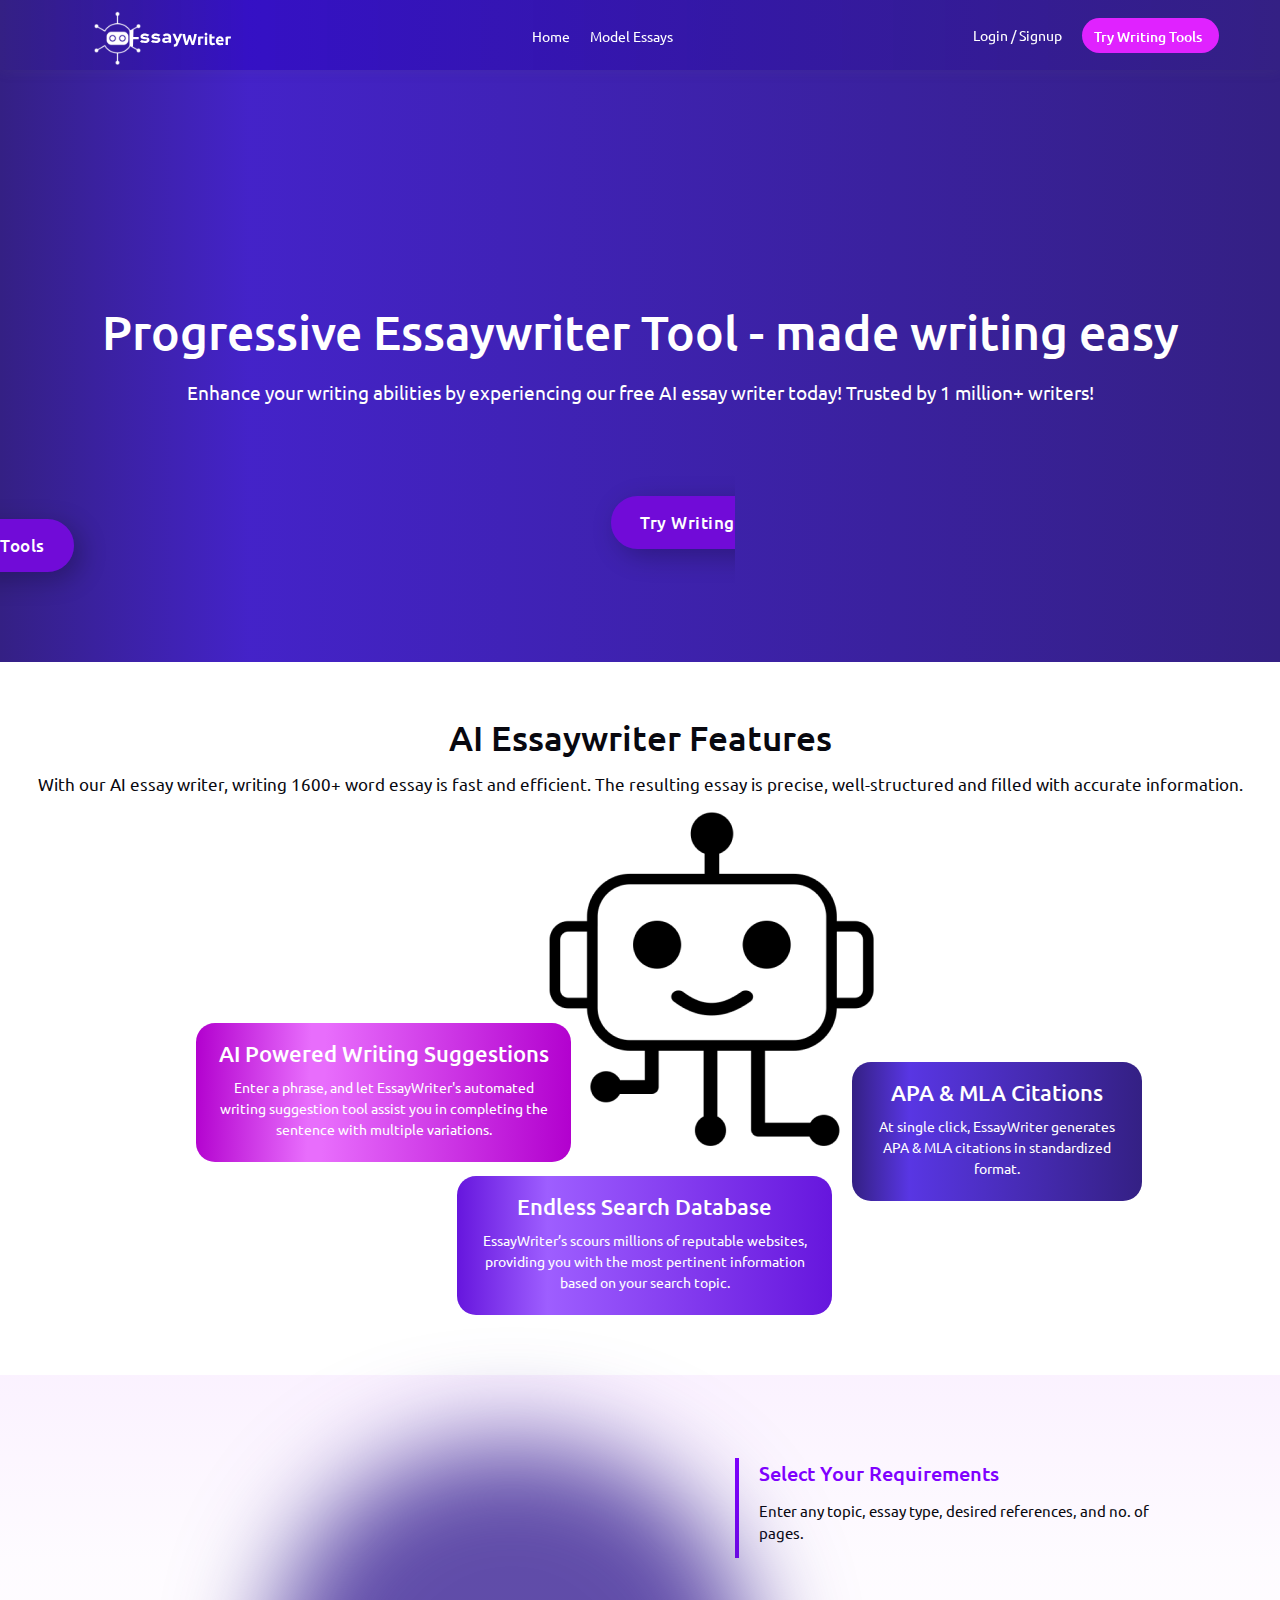
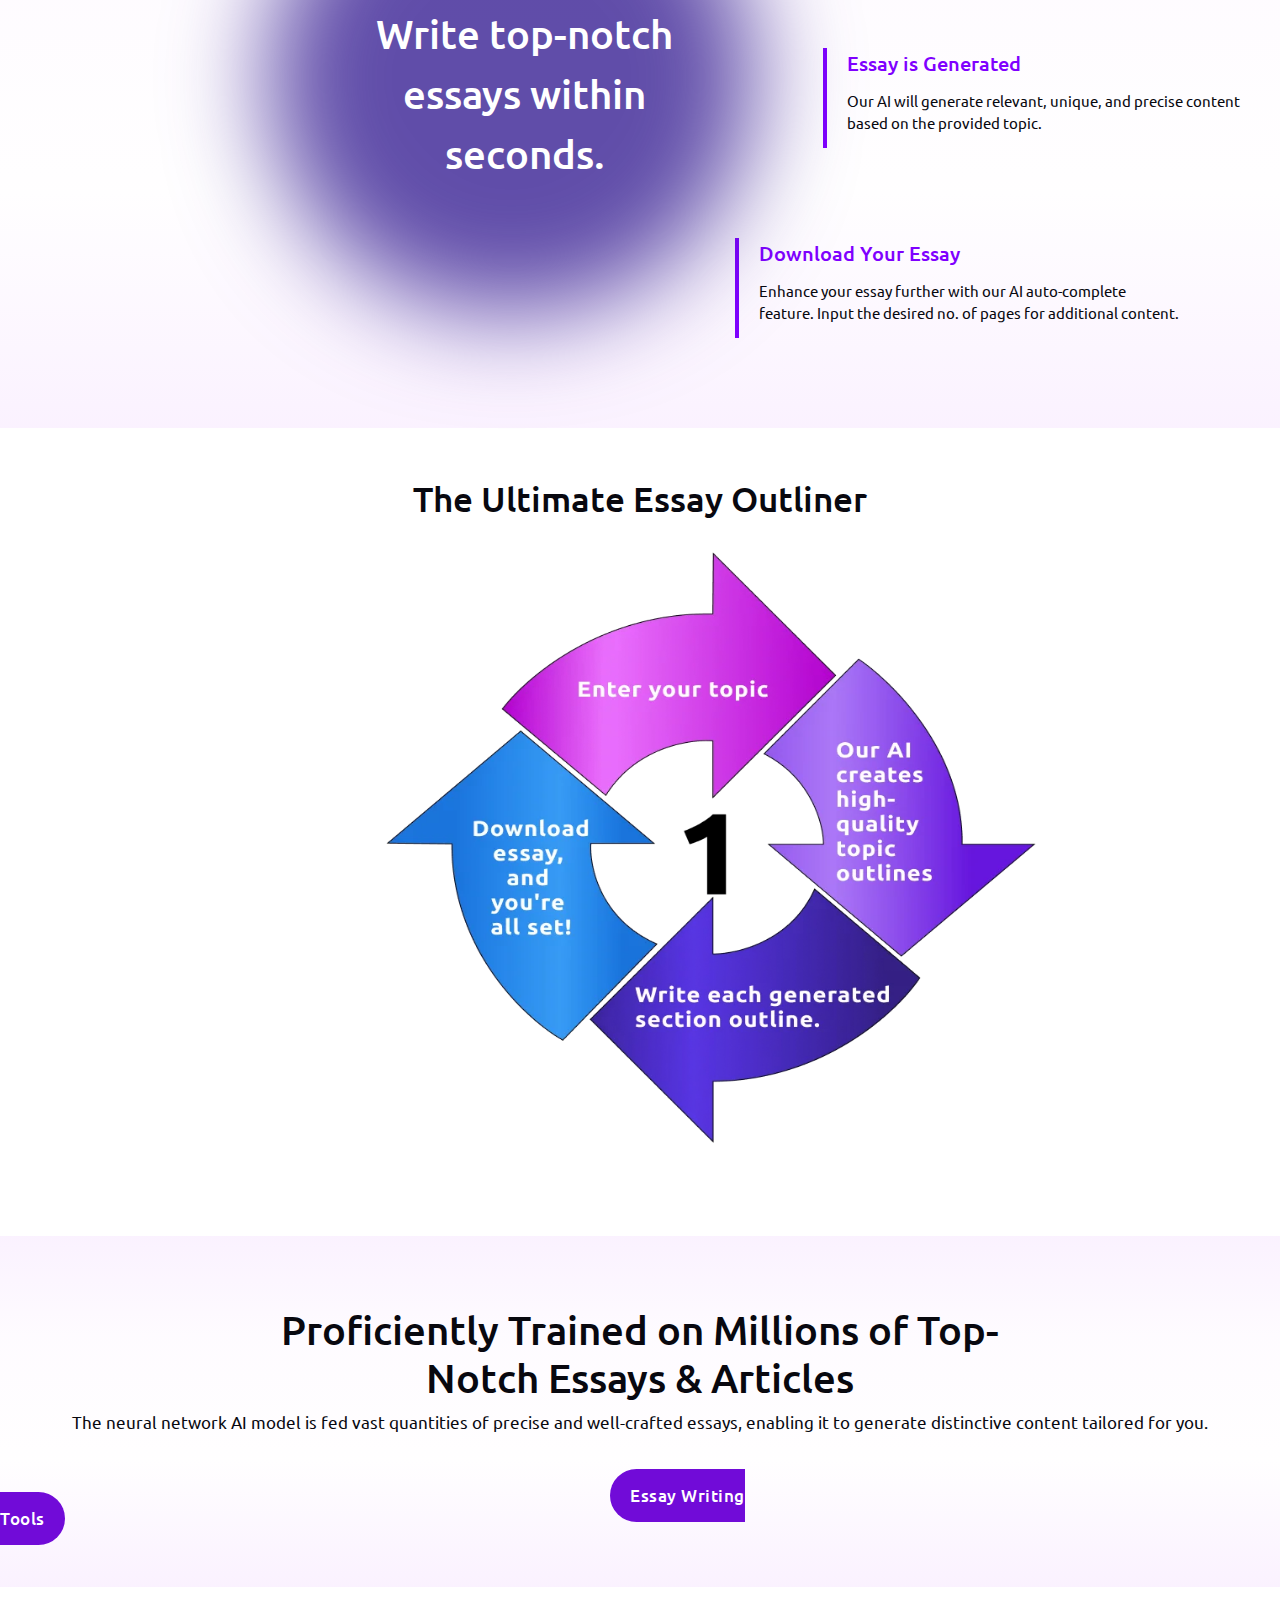
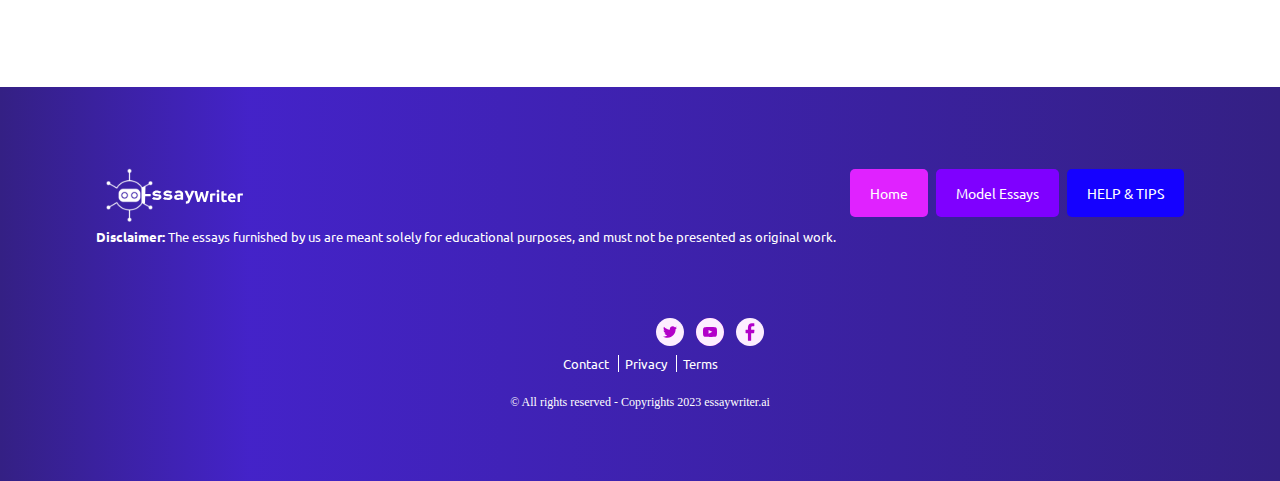
<file: index.html>
<!DOCTYPE html>
<html lang="en">
<head>
    <meta charset="UTF-8">
    <meta name="viewport" content="width=device-width, initial-scale=1.0">
    <meta name="description" content="Expert Essay Writer Service for Quality Writing - Elevate Your Essay Writing Prowess Using our Complimentary AI Essay Writer.">

    <link rel="stylesheet" href="css/index.css">
    <script src="js/login.js"></script>

    <title>AI Essay Writer | Free Essay Writing Tool | Essay Service</title>
</head>
<body>
    
    <nav class="fixed-navbar">
        <div class="logo">
                <a class="defaultLogo" href="">
                    <img src="images/logo.svg" class="logo-img default-logo" alt="EssayWriter Logo">
                </a>
            </div>

        <ul>
            <li><a href="#">Home</a></li>
            <li><a href="#">Model Essays</a></li>
        </ul>
        <div class="nav-item">
                <a href="#" class="nav-item mob-hide" id="loginLink">Login / Signup</a> 

                <!-- Login Form -->                
                 <div class="overlay" id="loginOverlay">
                    <div class="popup" id="loginPopup">
                        <h2>LOGIN</h2>
                        <hr>
                        <form action="login_process.php" method="post">
                             <div class="icon-input-email">
                            <input type="text" id="username" name="username" placeholder="Enter Email. . ." required>
                            </div>
                            <br><br>
                            <div class="icon-input-pass">
                            <input type="password" id="password" name="password" placeholder="Enter Password. . ." required></div>
                            <br><br>
                            
                            <input type="submit" value="Login" class="input-button">

                            <p class="login-p">Don’t have an account? <a href="#" id="signupLinkInLogin">Sign Up</a></p>
                        </form>
                    </div>
                </div>

                <!-- Signup Form -->
                <div class="overlay" id="signupOverlay">
                    <div class="popup" id="signupPopup">
                        <h2>SIGNUP</h2>
                        <hr>
                        <form action="signup_process.php" method="post">
                            <div class="icon-input-email input-field">
                            <input type="text" id="name" name="name" placeholder="Enter Name. . ." required>
                            </div>
                            <br><br>

                             <div class="icon-input-pass input-field">
                            <input type="text" id="username" name="username" placeholder="Enter Email. . ." required>
                            </div>
                            <br><br>

                            <div class="icon-input-email input-field">
                            <input type="text" id="username" name="username" placeholder="Enter Phone No. . ." required>
                            </div>
                            <br><br>

                            <div class="icon-input-pass input-field">
                            <input type="password" id="password" name="password" placeholder="Enter Password. . ." required></div>
                            <br><br>

                            <div class="icon-input-pass input-field">
                            <input type="password" id="password" name="password" placeholder="Confirm Password. . ." required></div>
                            <br><br>

                            <input type="radio" id="male" name="gender" value="male">
                            <label for="male">Male</label><br>
                            
                            <input type="radio" id="female" name="gender" value="female">
                            <label for="female">Female</label><br>
                            
                            <input type="submit" value="Signup" class="input-button">

                            <a href="#" class="login-p" id="loginLinkInSignup">Already have account? <span>Login</span></a>
                        </form>
                    </div>
                </div>

                
                <span class="tryWriting"> 
                    <a href="tools.html" class="button button-nav">Try Writing Tools</a>
                </span>
            </div>
    </nav>
    
    <main>
        <section class = "banner_section banner-gradient">
            <h1>Progressive Essaywriter Tool - made writing easy</h1>
            <p>Enhance your writing abilities by experiencing our free AI essay writer today! Trusted by 1 million+ writers!</p>
            <a href="tools.html" class="essay-writer-tool-btn">Try Writing Tools</a>
        </section>
    </main>

     <section class = "feature_section">
            <h2>AI Essaywriter Features</h2>
            <p>With our AI essay writer, writing 1600+ word essay is fast and efficient. The resulting essay is precise, well-structured and filled with accurate information.</p>
            <img src="images/robot.webp" class="logo-img default-logo" alt="EssayWriter Robot">
            <div>
                <ul>
                    <li class="li-1">
                        <h3>AI Powered Writing Suggestions</h3>
                        <p>Enter a phrase, and let EssayWriter's automated writing suggestion tool assist you in completing the sentence with multiple variations.</p>
                    </li>
                    
                    <li class="li-2">
                        <h3>Endless Search Database</h3>
                        <p>EssayWriter’s scours millions of reputable websites, providing you with the most pertinent information based on your search topic.</p>
                    </li>
                
                    <li class="li-3">
                        <h3>APA & MLA Citations</h3>
                        <p>At single click, EssayWriter generates APA & MLA citations in standardized format.</p>
                    </li>
                </ul>
            </div>
        </section>

        <section class="essay_section">
            <div class="how-essay-works">
                <h2>Write top-notch essays within seconds.</h2>
            <div class="essay-parts">

                <div class="line line1">
                    <h3>Select Your Requirements</h3>
                    <p class="tab-p">Enter any topic, essay type, desired references, and no. of pages.</p>
                </div>

                <div class="line line2">
                    <h3>Essay is Generated</h3>
                    <p class="tab-p">Our AI will generate relevant, unique, and precise content based on the provided topic.</p>
                </div>

                <div class="line line3">
                    <h3>Download Your Essay</h3>
                    <p class="tab-p">Enhance your essay further with our AI auto-complete feature. Input the desired no. of pages for additional content.</p>
                </div>
            </div>
            </div>
            
        </section>

        <section class = "outliner_section">
            <h2>The Ultimate Essay Outliner</h2>
             <img src="images/essay-outliner.webp" class="logo-img default-logo" alt="EssayOutliner">
        </section>


        <section class = "last_section">
            <h2>Proficiently Trained on Millions of Top-Notch Essays & Articles</h2>
            <p>The neural network AI model is fed vast quantities of precise and well-crafted essays, enabling it to generate distinctive content tailored for you.</p>
            <a href="" class="essay-writer-tool-btn">Essay Writing Tools</a>
        </section>
    
     <footer>
        <div class="logo-and-pages">
            <div><img src="images/logo.svg" class="logo-img default-logo" alt="EssayWriter Logo"></div>
            <div class="ft-pages">
                <ul>
                    <li><a href="#" class="ft-home">Home</a></li>
                    <li><a href="#" class="ft-model-essay">Model Essays</a></li>
                    <li><a href="#" class="ft-help">HELP & TIPS</a></li>
                </ul>
            </div>
         </div>
            
            
        
        <div class="disclaimer"><span>Disclaimer:</span> The essays furnished by us are meant solely for educational purposes, and must not be presented as original work.</div>


        <div class="social-icons">
                <ul>
                    <li>
                        <svg xmlns="http://www.w3.org/2000/svg" width="28" height="28" viewBox="0 0 28 28" fill="none">
                            <g clip-path="url(#clip0_1_320)">
                                <path d="M14 27.9998C21.732 27.9998 28 21.7317 28 13.9998C28 6.26777 21.732 -0.000244141 14 -0.000244141C6.26801 -0.000244141 0 6.26777 0 13.9998C0 21.7317 6.26801 27.9998 14 27.9998Z" fill="#FDEEFF"/>
                                <path fill-rule="evenodd" clip-rule="evenodd" d="M19.5667 11.1446C19.572 11.268 19.5755 11.3914 19.5755 11.5165C19.5755 15.3114 16.6862 19.6881 11.403 19.6881C9.78075 19.6881 8.27137 19.213 7 18.3984C7.22487 18.4246 7.45325 18.4378 7.68512 18.4378C9.03088 18.4378 10.269 17.9793 11.2525 17.2084C9.99512 17.1856 8.93463 16.3553 8.56888 15.2143C8.74475 15.2475 8.92412 15.265 9.10962 15.265C9.37125 15.265 9.625 15.23 9.8665 15.1644C8.55225 14.901 7.56262 13.7399 7.56262 12.3486V12.3119C7.94938 12.5271 8.393 12.6566 8.86375 12.6715C8.09288 12.1561 7.58537 11.2768 7.58537 10.281C7.58537 9.75426 7.72713 9.26076 7.97475 8.83638C9.39138 10.5741 11.508 11.7178 13.895 11.8376C13.846 11.6276 13.8206 11.408 13.8206 11.1831C13.8206 9.59676 15.1069 8.31051 16.6924 8.31051C17.5193 8.31051 18.2656 8.65963 18.7889 9.21788C19.4434 9.08926 20.0585 8.85038 20.6133 8.52138C20.3989 9.19163 19.943 9.75426 19.3506 10.1104C19.9316 10.0404 20.4846 9.88638 21 9.65801C20.615 10.2338 20.1276 10.7395 19.5667 11.1446Z" fill="#B200C9"/>
                            </g>
                                <defs>
                                    <clipPath id="clip0_1_320">
                                    <rect width="28" height="28" fill="white" transform="translate(0 -0.000244141)"/>
                                    </clipPath>
                            </defs>
                        </svg>
                    </li>


                    

                    <li>
                        <svg xmlns="http://www.w3.org/2000/svg" width="28" height="28" viewBox="0 0 28 28" fill="none">
                            <g clip-path="url(#clip0_1_344)">
                                <path d="M14 27.9998C21.732 27.9998 28 21.7317 28 13.9998C28 6.26777 21.732 -0.000244141 14 -0.000244141C6.26801 -0.000244141 0 6.26777 0 13.9998C0 21.7317 6.26801 27.9998 14 27.9998Z" fill="#B200C9"/>
                                <path fill-rule="evenodd" clip-rule="evenodd" d="M21 14.5283C21 15.6614 20.86 16.7945 20.86 16.7945C20.86 16.7945 20.7235 17.7588 20.3035 18.184C19.7715 18.7414 19.1747 18.744 18.9009 18.7764C16.9417 18.9181 14 18.9225 14 18.9225C14 18.9225 10.36 18.8893 9.24 18.7825C8.9285 18.7239 8.2285 18.7414 7.6965 18.184C7.2765 17.7588 7.14 16.7945 7.14 16.7945C7.14 16.7945 7 15.6614 7 14.5283V13.466C7 12.3329 7.14 11.2006 7.14 11.2006C7.14 11.2006 7.2765 10.2355 7.6965 9.81026C8.2285 9.25288 8.82525 9.25026 9.09912 9.21788C11.0583 9.07613 13.9974 9.07613 13.9974 9.07613H14.0026C14.0026 9.07613 16.9417 9.07613 18.9009 9.21788C19.1747 9.25026 19.7715 9.25288 20.3035 9.81026C20.7235 10.2355 20.86 11.2006 20.86 11.2006C20.86 11.2006 21 12.3329 21 13.466V14.5283ZM14 -0.000244141C6.26762 -0.000244141 0 6.26738 0 13.9998C0 21.7313 6.26762 27.9998 14 27.9998C21.7324 27.9998 28 21.7313 28 13.9998C28 6.26738 21.7324 -0.000244141 14 -0.000244141Z" fill="#FDEEFF"/>
                                <path fill-rule="evenodd" clip-rule="evenodd" d="M12.5556 15.8166L16.3382 13.8566L12.5547 11.8826L12.5556 15.8166Z" fill="#FDEEFF"/>
                            </g>
                                <defs>
                                    <clipPath id="clip0_1_344">
                                        <rect width="28" height="28" fill="white" transform="translate(0 -0.000244141)"/>
                                    </clipPath>
                                </defs>
                        </svg>
                    </li>
                    <li>
                        <svg xmlns="http://www.w3.org/2000/svg" width="28" height="28" viewBox="0 0 28 28" fill="none">
                            <g clip-path="url(#clip0_1_352)">
                                <path d="M14 27.9998C21.732 27.9998 28 21.7317 28 13.9998C28 6.26777 21.732 -0.000244141 14 -0.000244141C6.26801 -0.000244141 0 6.26777 0 13.9998C0 21.7317 6.26801 27.9998 14 27.9998Z" fill="#FDEEFF"/>
                                <path d="M18.4366 12.342L18.155 14.7809C18.1433 14.8922 18.0912 14.9953 18.0085 15.0707C17.9258 15.146 17.8183 15.1884 17.7064 15.1898H15.1609L15.1482 22.4204C15.1491 22.5061 15.1162 22.5887 15.0566 22.6503C14.9971 22.7119 14.9157 22.7477 14.83 22.7497H12.2512C12.2083 22.7498 12.1659 22.7411 12.1264 22.7244C12.0869 22.7076 12.0513 22.683 12.0216 22.6521C11.9918 22.6212 11.9687 22.5846 11.9535 22.5445C11.9382 22.5044 11.9313 22.4617 11.933 22.4188V15.1898H10.0239C9.96395 15.1891 9.9047 15.1767 9.84954 15.1532C9.79438 15.1297 9.7444 15.0955 9.70244 15.0526C9.66048 15.0098 9.62738 14.9591 9.60501 14.9035C9.58265 14.8478 9.57146 14.7883 9.57209 14.7284L9.56254 12.2895C9.5617 12.2294 9.57272 12.1696 9.59497 12.1137C9.61723 12.0578 9.65027 12.0068 9.69223 11.9637C9.73419 11.9205 9.78423 11.8861 9.8395 11.8623C9.89477 11.8385 9.95419 11.8258 10.0144 11.825H11.933V9.47044C11.933 6.73725 13.5557 5.24976 15.9357 5.24976H17.8862C17.9465 5.25038 18.0061 5.2629 18.0615 5.2866C18.117 5.31031 18.1672 5.34472 18.2093 5.38788C18.2515 5.43104 18.2846 5.48209 18.307 5.53811C18.3294 5.59412 18.3404 5.654 18.3396 5.7143V7.76657C18.3404 7.82688 18.3294 7.88675 18.307 7.94277C18.2846 7.99878 18.2515 8.04983 18.2093 8.09299C18.1672 8.13615 18.117 8.17057 18.0615 8.19427C18.0061 8.21797 17.9465 8.2305 17.8862 8.23112H16.6898C15.3964 8.23112 15.145 8.86748 15.145 9.78703V11.825H17.988C18.0526 11.8258 18.1164 11.8403 18.1751 11.8675C18.2337 11.8947 18.2859 11.934 18.3283 11.9828C18.3707 12.0317 18.4022 12.0889 18.4209 12.1508C18.4396 12.2127 18.4449 12.2779 18.4366 12.342Z" fill="#B200C9"/>
                            </g>
                                <defs>
                                    <clipPath id="clip0_1_352">
                                      <rect width="28" height="28" fill="white" transform="translate(0 -0.000244141)"/>
                                    </clipPath>
                                </defs>
                        </svg>
                    </li>
                </ul>
          
        </div>
                    
                <div class="btm-right">
                        <p class="contact-privacy-terms">
                            <a href="#">Contact</a>
                            <a href="#">Privacy </a>
                            <a href="#">Terms</a>
                        </p>
                    </div>

                    <div class="footer-bottom">
                        <p class="copyright">© All rights reserved - Copyrights 2023 essaywriter.ai</p>
                    </div>
    </footer>


</body>
</html>
</file>
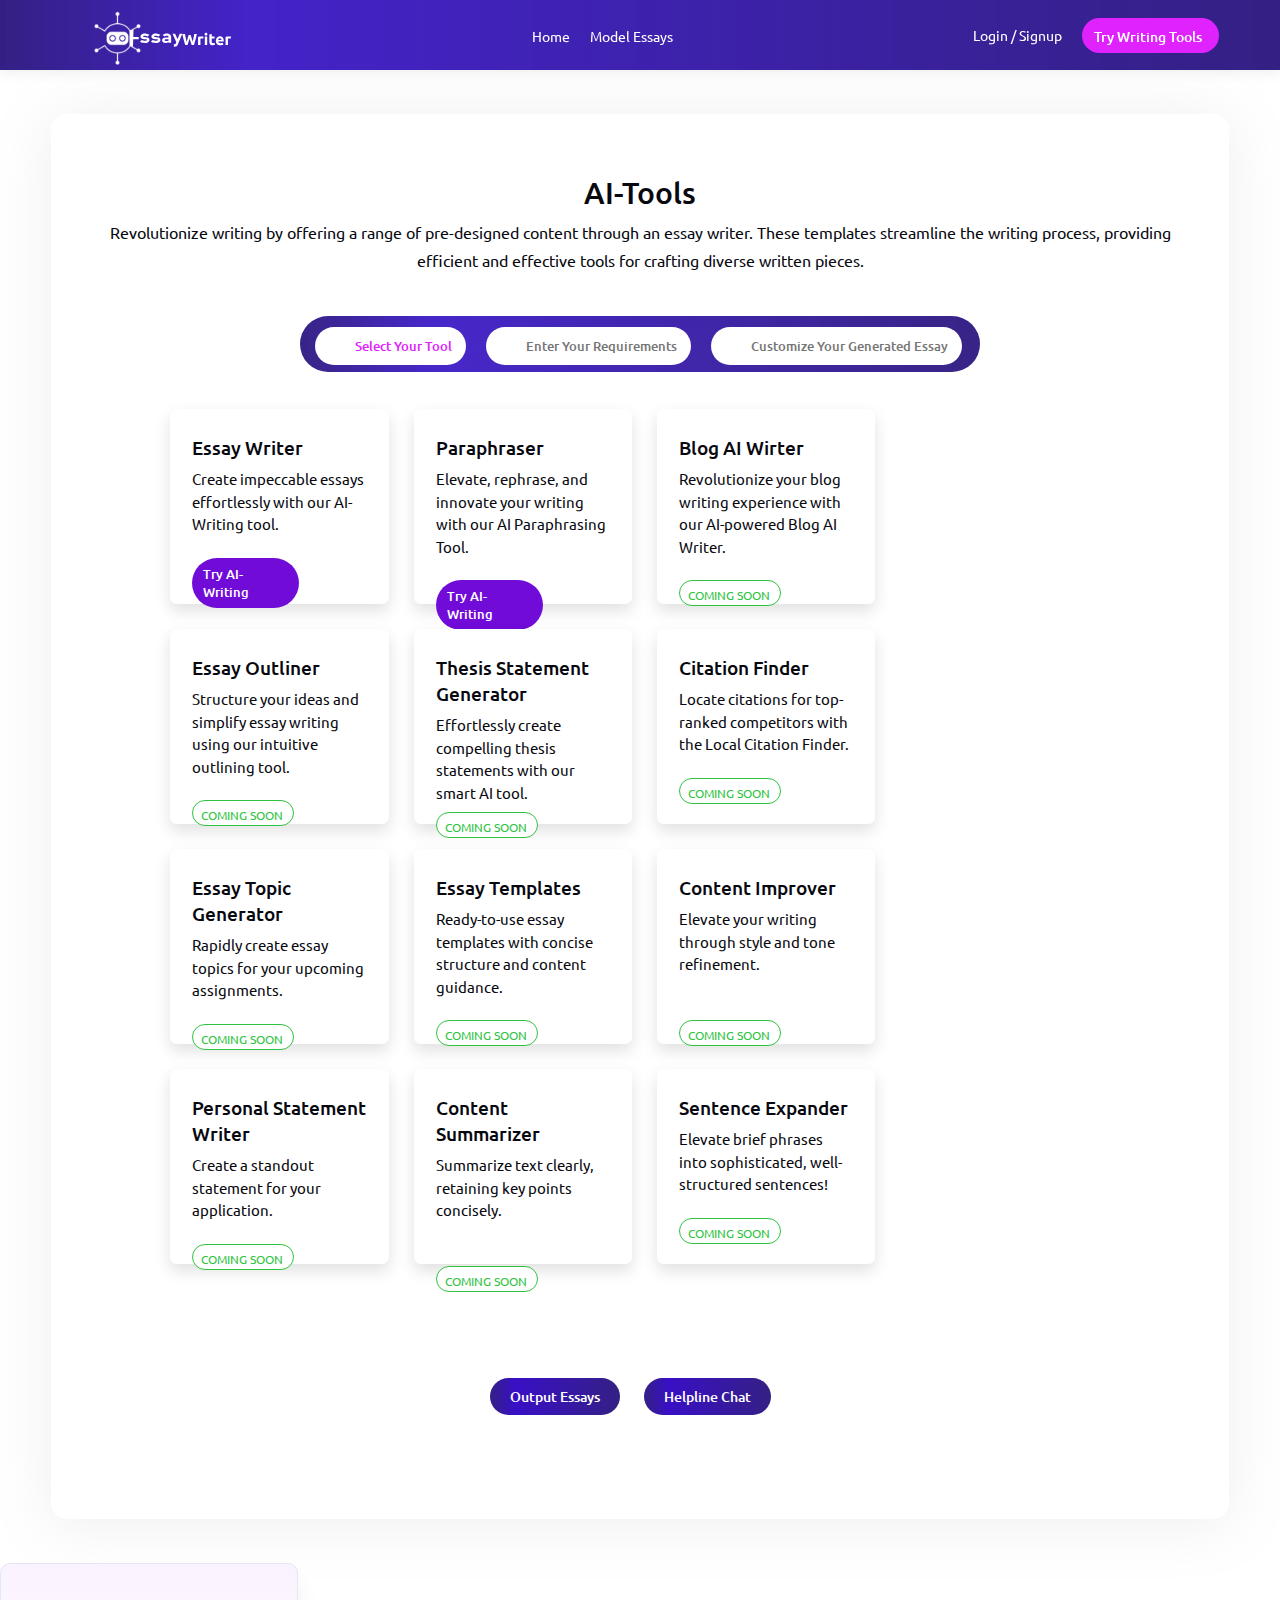
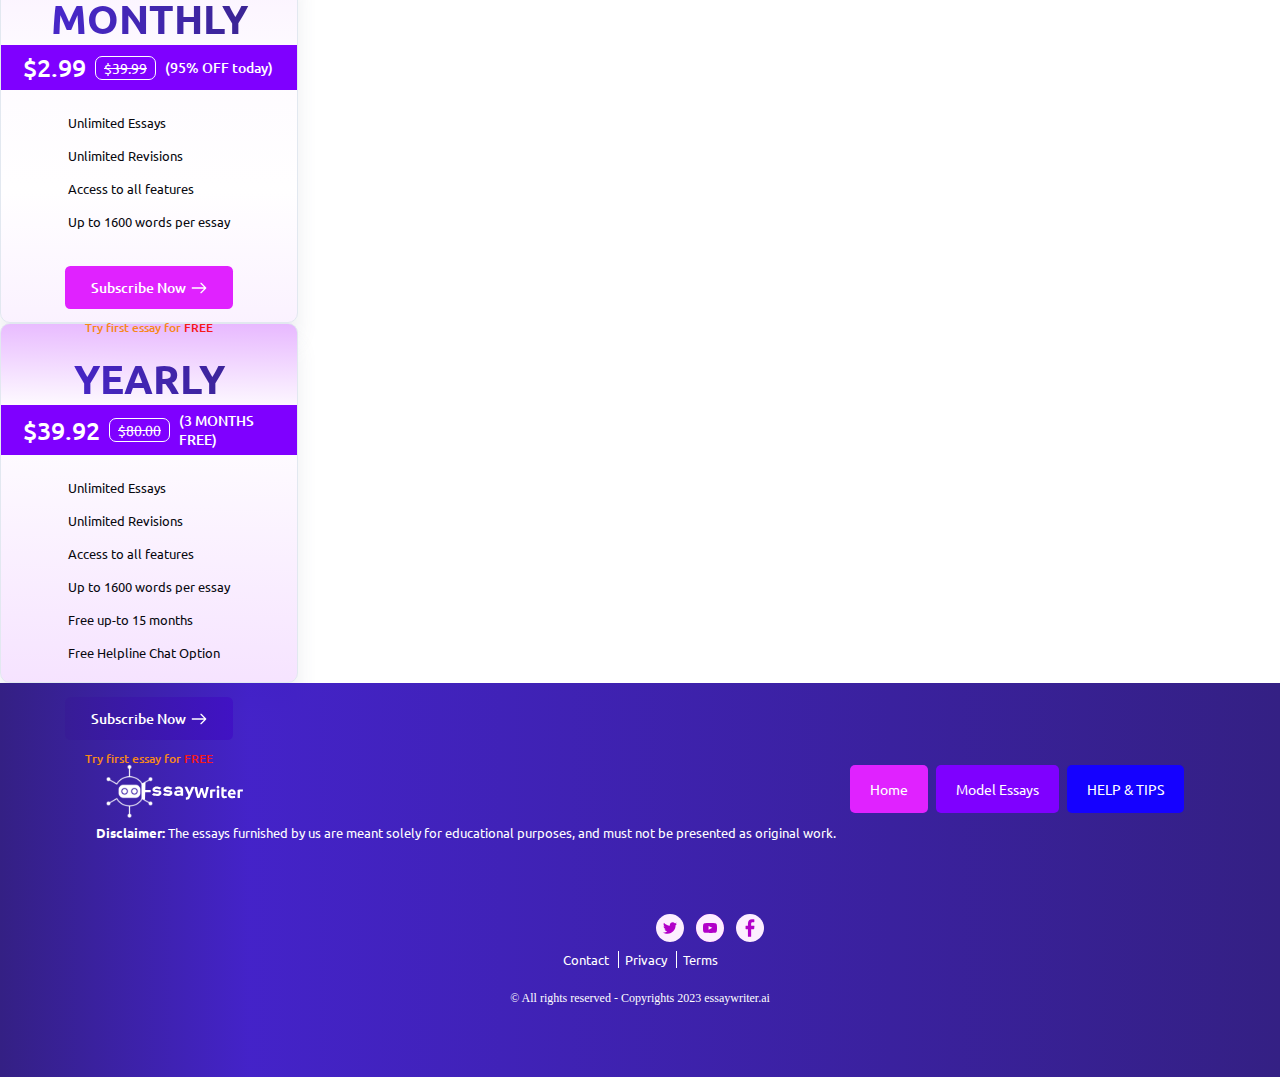
<file: tools.html>
<!DOCTYPE html>
<html lang="en">
<head>
    <meta charset="UTF-8">
    <meta name="viewport" content="width=device-width, initial-scale=1.0">
    <meta name="description" content="Expert Essay Writer Service for Quality Writing - Elevate Your Essay Writing Prowess Using our Complimentary AI Essay Writer.">

    <link rel="stylesheet" href="css/index.css">
    <link rel="stylesheet" href="css/tools.css">
    <script src="js/login.js"></script>
    <script src="js/tools.js"></script>

    <title>AI Essay Writer | Free Essay Writing Tool | Essay Service</title>
</head>
<body>
    
    <nav class="sticky-navbar">
        <div class="logo">
                <a class="defaultLogo" href="index.html">
                    <img src="images/logo.svg" class="logo-img default-logo" alt="EssayWriter Logo">
                </a>
            </div>

        <ul>
            <li><a href="index.html">Home</a></li>
            <li><a href="#">Model Essays</a></li>
        </ul>
        <div class="nav-item">
                <a href="#" class="nav-item mob-hide" id="loginLink">Login / Signup</a> 

                <!-- Login Form -->                
                 <div class="overlay" id="loginOverlay">
                    <div class="popup" id="loginPopup">
                        <h2>LOGIN</h2>
                        <hr>
                        <form action="login_process.php" method="post">
                             <div class="icon-input-email">
                            <input type="text" id="username" name="username" placeholder="Enter Email. . ." required>
                            </div>
                            <br><br>
                            <div class="icon-input-pass">
                            <input type="password" id="password" name="password" placeholder="Enter Password. . ." required></div>
                            <br><br>
                            
                            <input type="submit" value="Login" class="input-button">

                            <p class="login-p">Don’t have an account? <a href="#" id="signupLinkInLogin">Sign Up</a></p>
                        </form>
                    </div>
                </div>

                <!-- Signup Form -->
                <div class="overlay" id="signupOverlay">
                    <div class="popup" id="signupPopup">
                        <h2>SIGNUP</h2>
                        <hr>
                        <form action="signup_process.php" method="post">
                            <div class="icon-input-email input-field">
                            <input type="text" id="name" name="name" placeholder="Enter Name. . ." required>
                            </div>
                            <br><br>

                             <div class="icon-input-pass input-field">
                            <input type="text" id="username" name="username" placeholder="Enter Email. . ." required>
                            </div>
                            <br><br>

                            <div class="icon-input-email input-field">
                            <input type="text" id="username" name="username" placeholder="Enter Phone No. . ." required>
                            </div>
                            <br><br>

                            <div class="icon-input-pass input-field">
                            <input type="password" id="password" name="password" placeholder="Enter Password. . ." required></div>
                            <br><br>

                            <div class="icon-input-pass input-field">
                            <input type="password" id="password" name="password" placeholder="Confirm Password. . ." required></div>
                            <br><br>

                            <input type="radio" id="male" name="gender" value="male">
                            <label for="male">Male</label><br>
                            
                            <input type="radio" id="female" name="gender" value="female">
                            <label for="female">Female</label><br>
                            
                            <input type="submit" value="Signup" class="input-button">

                            <a href="#" class="login-p" id="loginLinkInSignup">Already have account? <span>Login</span></a>
                        </form>
                    </div>
                </div>

                
                <span class="tryWriting"> 
                    <a href="#" class="button button-nav">Try Writing Tools</a>
                </span>
            </div>
    </nav>
    
    <main class = "tools_section">
        <section>
            <h1>AI-Tools</h1>
            <p class="tool_section_p">
                Revolutionize writing by offering a range of pre-designed content through an essay writer. These templates streamline the writing process, providing efficient and effective tools for crafting diverse written pieces.
            </p>
            <div class="tools-steps">
                <ul class="tabs">
                    <li class="tab active sel" data-tab="tab1">Select Your Tool</li>
                    <li class="tab req" data-tab="tab2">Enter Your Requirements</li>
                    <li class="tab custom" data-tab="tab3">Customize Your Generated Essay</li>
                </ul>
            </div>
            <div class="container">
            <div class="tools-container tab-content active" id="tab1">
        <div class="essaywriter-tools">
             <div class="tool-item">
                  <h2 class="tool-heading">Essay Writer</h2>
                  <p class="tool-description">Create impeccable essays effortlessly with our AI-Writing tool.</p>
                  <a href="#" class="tool-btn">Try AI-Writing</a>  
             </div>
             
             <div class="tool-item">
                  <h2 class="tool-heading">Paraphraser</h2>
                  <p class="tool-description">Elevate, rephrase, and innovate your writing with our AI Paraphrasing Tool.</p>
                  <a href="#" class="tool-btn">Try AI-Writing</a>  
             </div>

             
             <div class="tool-item">
                  <h2 class="tool-heading">Blog AI Wirter</h2>
                  <p class="tool-description">Revolutionize your blog writing experience with our AI-powered Blog AI Writer.</p>
                  <a href="#" class="coming-btn">COMING SOON</a>  
             </div>

             <div class="tool-item">
                  <h2 class="tool-heading">Essay Outliner</h2>
                  <p class="tool-description">Structure your ideas and simplify essay writing using our intuitive outlining tool.</p>
                  <a href="#" class="coming-btn">COMING SOON</a>  
             </div>

             <div class="tool-item">
                  <h2 class="tool-heading">Thesis Statement Generator</h2>
                  <p class="tool-description thesis">Effortlessly create compelling thesis statements with our smart AI tool.</p>
                  <a href="#" class="coming-btn">COMING SOON</a>  
             </div>

             <div class="tool-item">
                  <h2 class="tool-heading">Citation Finder</h2>
                  <p class="tool-description">Locate citations for top-ranked competitors with the Local Citation Finder.</p>
                  <a href="#" class="coming-btn">COMING SOON</a>  
             </div>

             <div class="tool-item">
                  <h2 class="tool-heading">Essay Topic Generator</h2>
                  <p class="tool-description">Rapidly create essay topics for your upcoming assignments.</p>
                  <a href="#" class="coming-btn">COMING SOON</a>  
             </div>

             <div class="tool-item">
                  <h2 class="tool-heading">Essay Templates</h2>
                  <p class="tool-description">Ready-to-use essay templates with concise structure and content guidance.</p>
                  <a href="#" class="coming-btn">COMING SOON</a>  
             </div>

             <div class="tool-item">
                  <h2 class="tool-heading">Content Improver</h2>
                  <p class="tool-description">Elevate your writing through style and tone refinement.</p>
                  <a href="#" class="coming-btn coming-btn-top-margin">COMING SOON</a>  
             </div>

             <div class="tool-item">
                  <h2 class="tool-heading">Personal Statement Writer</h2>
                  <p class="tool-description">Create a standout statement for your application.</p>
                  <a href="#" class="coming-btn">COMING SOON</a>  
             </div>

             <div class="tool-item">
                  <h2 class="tool-heading">Content Summarizer</h2>
                  <p class="tool-description">Summarize text clearly, retaining key points concisely.</p>
                  <a href="#" class="coming-btn coming-btn-top-margin">COMING SOON</a>  
             </div>

             <div class="tool-item">
                  <h2 class="tool-heading">Sentence Expander</h2>
                  <p class="tool-description">Elevate brief phrases into sophisticated, well-structured sentences!</p>
                  <a href="#" class="coming-btn">COMING SOON</a>  
             </div>
        </div>
            </div>
            </div>


            <div class="tab-content req-form" id="tab2">
                <div class="form-container">
                        <div class="form-column">
                            <div class="form-group">
                                <label for="essay-topic">Essay Title 
                                    <span class="required">*</span>
                                </label>
                                <input type="text" id="essay-topic" name="essay-topic" placeholder="Enter the topic of your essay" required>
                            </div>
                            <div class="form-group">
                                <label for="number-of-pages">Number of pages
                                    <span class="required">*</span>
                                </label>
                                <select id="academic-level" name="academic-level" required>
                                    <option value="undergraduate">1 Page / 300 Words</option>
                                    <option value="graduate">2 Page / 600 Words</option>
                                    <option value="postgraduate">3 Pages / 950 Words</option>
                                    <option value="undergraduate">4 Page / 300 Words</option>
                                    <option value="graduate">5 Page / 600 Words</option>
                                    <option value="postgraduate">More than 5 Pages</option>
                                </select>
                            </div>
                        </div>

                        <div class="form-column">
                            
                            <div class="form-group">
                                <label for="academic-level">Academic Level
                                    <span class="required">*</span>
                                </label>
                                <select id="academic-level" name="academic-level" placeholder="High School" required>
                                    <option value="undergraduate">Undergraduate</option>
                                    <option value="graduate">Graduate</option>
                                    <option value="postgraduate">Postgraduate</option>
                                </select>
                            </div>
                            <div class="form-group">
                                <label for="citation-style">Citation Style
                                    <span class="required">*</span>
                                </label>
                                <input type="text" id="citation-style" name="citation-style" placeholder="Choose citation style" required>
                            </div>
                        </div>

                         <div class="form-group">
                                <label for="specific-instructions">Specific Instructions (optional)</label>
                                <textarea id="specific-instructions" name="specific-instructions"></textarea>
                            </div>

                    </div>
                    <hr>
                    <div class="button-container">
                        <button type="reset" class="reset">Reset</button>
                        <button type="submit" class="writing">Start Writing</button>
                    </div>
                </form>
            </div>

            <div class="tab-content" id="tab3">
                    <div class="output-container">
                        <div class="gen-heading-container">
                            <p class="re-gen-p">Back</p>
                            <h2>Essay Topic Here</h2>
                            <a href="#" class="re-gen-btn"> <span class="btn-text">Re-Generate</span>
                    </a>
                    <svg xmlns="http://www.w3.org/2000/svg" width="20" height="20" viewBox="0 0 20 20" fill="none">
                        <path d="M9.41064 16.4226C9.4108 16.4227 9.41096 16.4229 9.41111 16.423C9.43037 16.4422 9.45064 16.4605 9.4717 16.4778C9.48135 16.4857 9.49154 16.4926 9.50146 16.5C9.5133 16.5089 9.5249 16.5181 9.53721 16.5263C9.54908 16.5343 9.56139 16.5411 9.57357 16.5484C9.58475 16.5551 9.59564 16.5621 9.60713 16.5682C9.61955 16.5748 9.63232 16.5805 9.64502 16.5864C9.65697 16.5921 9.66877 16.5981 9.68104 16.6032C9.69334 16.6082 9.70592 16.6124 9.71842 16.6168C9.73158 16.6216 9.74455 16.6266 9.75799 16.6307C9.77049 16.6345 9.78318 16.6372 9.79584 16.6404C9.80955 16.6439 9.82311 16.6477 9.83709 16.6505C9.85174 16.6534 9.8665 16.6551 9.88123 16.6572C9.89338 16.6589 9.90537 16.6613 9.91768 16.6625C9.97236 16.6679 10.0275 16.6679 10.0822 16.6625C10.0945 16.6613 10.1065 16.6589 10.1186 16.6572C10.1333 16.6551 10.1481 16.6534 10.1628 16.6505C10.1767 16.6477 10.1903 16.6439 10.204 16.6404C10.2166 16.6372 10.2294 16.6345 10.2419 16.6307C10.2553 16.6266 10.2683 16.6216 10.2814 16.6168C10.2939 16.6123 10.3065 16.6082 10.3188 16.6032C10.3311 16.5981 10.3429 16.5921 10.3548 16.5864C10.3675 16.5805 10.3803 16.5748 10.3927 16.5682C10.4042 16.5621 10.4151 16.555 10.4263 16.5484C10.4385 16.5411 10.4508 16.5343 10.4626 16.5263C10.4749 16.5181 10.4865 16.5089 10.4984 16.5C10.5083 16.4926 10.5185 16.4857 10.5281 16.4778C10.5492 16.4605 10.5695 16.4423 10.5887 16.423C10.5889 16.4229 10.589 16.4227 10.5892 16.4226L16.4225 10.5893C16.7479 10.2638 16.7479 9.73617 16.4225 9.41074C16.0971 9.08531 15.5694 9.08531 15.244 9.41074L10.8332 13.8215V0.83332C10.8332 0.373086 10.4601 0 9.9999 0C9.53967 0 9.16658 0.373086 9.16658 0.83332V13.8215L4.75584 9.41074C4.43041 9.08531 3.90275 9.08531 3.57732 9.41074C3.25189 9.73617 3.25189 10.2638 3.57732 10.5893L9.41064 16.4226Z" fill="#7F00FF"/>
                        <path d="M15.8332 18.3333H4.16657C3.70634 18.3333 3.33325 18.7063 3.33325 19.1666C3.33325 19.6268 3.70634 19.9999 4.16657 19.9999H15.8333C16.2935 19.9999 16.6666 19.6268 16.6666 19.1666C16.6666 18.7064 16.2934 18.3333 15.8332 18.3333Z" fill="#7F00FF"/>
                    </svg>
                        </div>
                        <div class="generate-essay"></div>
                    </div>
            </div>

            <div class="out-chat-btn-container">
                <button class="output-essay-btn">Output Essays</button>
                <button class="chat-btn">Helpline Chat</button>
            </div>
        </section>
    </main>

    <div class="monthly-sub">
        <h1>MONTHLY</h1>
            <div class="monthly-price-container">
                        <p class="price">$2.99</p>
                        <p class="old-price"> <del>$39.99</del> </p>
                        <p class="discount">(95% OFF today)</p>
                    </div>
        <ul class="monthly-features">
                    <li>Unlimited Essays</li>
                    <li>Unlimited Revisions</li>
                    <li>Access to all features</li>
                    <li>Up to 1600 words per essay</li>
                </ul>
        <button class="subscribe-now-btn">
                    <span>Subscribe Now</span>
                    <svg width="16" height="16" viewBox="0 0 16 16" fill="none" xmlns="http://www.w3.org/2000/svg">
                        <path d="M15.1383 7.52764L10.4717 2.86097C10.3459 2.73953 10.1775 2.67233 10.0027 2.67385C9.82793 2.67537 9.66072 2.74549 9.53711 2.86909C9.41351 2.9927 9.3434 3.1599 9.34188 3.3347C9.34036 3.5095 9.40755 3.6779 9.52899 3.80364L13.0577 7.3323H1.33366C1.15685 7.3323 0.987279 7.40254 0.862254 7.52757C0.73723 7.65259 0.666992 7.82216 0.666992 7.99897C0.666992 8.17578 0.73723 8.34535 0.862254 8.47037C0.987279 8.5954 1.15685 8.66564 1.33366 8.66564H13.0577L9.52899 12.1943C9.46532 12.2558 9.41453 12.3294 9.37959 12.4107C9.34465 12.492 9.32626 12.5795 9.32549 12.668C9.32472 12.7566 9.34159 12.8443 9.37511 12.9263C9.40863 13.0082 9.45813 13.0826 9.52073 13.1452C9.58333 13.2078 9.65776 13.2573 9.73969 13.2909C9.82162 13.3244 9.90941 13.3412 9.99793 13.3405C10.0864 13.3397 10.1739 13.3213 10.2553 13.2864C10.3366 13.2514 10.4102 13.2006 10.4717 13.137L15.1383 8.4703C15.2633 8.34528 15.3335 8.17575 15.3335 7.99897C15.3335 7.82219 15.2633 7.65265 15.1383 7.52764Z" fill="white"></path>
                    </svg>
        </button>

        <p class="sub-p">Try first essay for <span>FREE</span></p>
    </div>

    <div class="yearly-sub">
        <h1>YEARLY</h1>
            <div class="yearly-price-container">
                        <p class="price">$39.92</p>
                        <p class="old-price"> <del>$80.00</del> </p>
                        <p class="discount">(3 MONTHS FREE)</p>
                    </div>
        <ul class="yearly-features">
                    <li>Unlimited Essays</li>
                    <li>Unlimited Revisions</li>
                    <li>Access to all features</li>
                    <li>Up to 1600 words per essay</li>
                    <li>Free up-to 15 months</li>
                    <li>Free Helpline Chat Option</li>
                </ul>
        <button class="subscribe-now-btn">
                    <span>Subscribe Now</span>
                    <svg width="16" height="16" viewBox="0 0 16 16" fill="none" xmlns="http://www.w3.org/2000/svg">
                        <path d="M15.1383 7.52764L10.4717 2.86097C10.3459 2.73953 10.1775 2.67233 10.0027 2.67385C9.82793 2.67537 9.66072 2.74549 9.53711 2.86909C9.41351 2.9927 9.3434 3.1599 9.34188 3.3347C9.34036 3.5095 9.40755 3.6779 9.52899 3.80364L13.0577 7.3323H1.33366C1.15685 7.3323 0.987279 7.40254 0.862254 7.52757C0.73723 7.65259 0.666992 7.82216 0.666992 7.99897C0.666992 8.17578 0.73723 8.34535 0.862254 8.47037C0.987279 8.5954 1.15685 8.66564 1.33366 8.66564H13.0577L9.52899 12.1943C9.46532 12.2558 9.41453 12.3294 9.37959 12.4107C9.34465 12.492 9.32626 12.5795 9.32549 12.668C9.32472 12.7566 9.34159 12.8443 9.37511 12.9263C9.40863 13.0082 9.45813 13.0826 9.52073 13.1452C9.58333 13.2078 9.65776 13.2573 9.73969 13.2909C9.82162 13.3244 9.90941 13.3412 9.99793 13.3405C10.0864 13.3397 10.1739 13.3213 10.2553 13.2864C10.3366 13.2514 10.4102 13.2006 10.4717 13.137L15.1383 8.4703C15.2633 8.34528 15.3335 8.17575 15.3335 7.99897C15.3335 7.82219 15.2633 7.65265 15.1383 7.52764Z" fill="white"></path>
                    </svg>
        </button>

        <p class="sub-p">Try first essay for <span>FREE</span></p>
    </div>



     <footer>
        <div class="logo-and-pages">
            <div><img src="images/logo.svg" class="logo-img default-logo" alt="EssayWriter Logo"></div>
            <div class="ft-pages">
                <ul>
                    <li><a href="#" class="ft-home">Home</a></li>
                    <li><a href="#" class="ft-model-essay">Model Essays</a></li>
                    <li><a href="#" class="ft-help">HELP & TIPS</a></li>
                </ul>
            </div>
         </div>
            
            
        
        <div class="disclaimer"><span>Disclaimer:</span> The essays furnished by us are meant solely for educational purposes, and must not be presented as original work.</div>


        <div class="social-icons">
                <ul>
                    <li>
                        <svg xmlns="http://www.w3.org/2000/svg" width="28" height="28" viewBox="0 0 28 28" fill="none">
                            <g clip-path="url(#clip0_1_320)">
                                <path d="M14 27.9998C21.732 27.9998 28 21.7317 28 13.9998C28 6.26777 21.732 -0.000244141 14 -0.000244141C6.26801 -0.000244141 0 6.26777 0 13.9998C0 21.7317 6.26801 27.9998 14 27.9998Z" fill="#FDEEFF"/>
                                <path fill-rule="evenodd" clip-rule="evenodd" d="M19.5667 11.1446C19.572 11.268 19.5755 11.3914 19.5755 11.5165C19.5755 15.3114 16.6862 19.6881 11.403 19.6881C9.78075 19.6881 8.27137 19.213 7 18.3984C7.22487 18.4246 7.45325 18.4378 7.68512 18.4378C9.03088 18.4378 10.269 17.9793 11.2525 17.2084C9.99512 17.1856 8.93463 16.3553 8.56888 15.2143C8.74475 15.2475 8.92412 15.265 9.10962 15.265C9.37125 15.265 9.625 15.23 9.8665 15.1644C8.55225 14.901 7.56262 13.7399 7.56262 12.3486V12.3119C7.94938 12.5271 8.393 12.6566 8.86375 12.6715C8.09288 12.1561 7.58537 11.2768 7.58537 10.281C7.58537 9.75426 7.72713 9.26076 7.97475 8.83638C9.39138 10.5741 11.508 11.7178 13.895 11.8376C13.846 11.6276 13.8206 11.408 13.8206 11.1831C13.8206 9.59676 15.1069 8.31051 16.6924 8.31051C17.5193 8.31051 18.2656 8.65963 18.7889 9.21788C19.4434 9.08926 20.0585 8.85038 20.6133 8.52138C20.3989 9.19163 19.943 9.75426 19.3506 10.1104C19.9316 10.0404 20.4846 9.88638 21 9.65801C20.615 10.2338 20.1276 10.7395 19.5667 11.1446Z" fill="#B200C9"/>
                            </g>
                                <defs>
                                    <clipPath id="clip0_1_320">
                                    <rect width="28" height="28" fill="white" transform="translate(0 -0.000244141)"/>
                                    </clipPath>
                            </defs>
                        </svg>
                    </li>


                    

                    <li>
                        <svg xmlns="http://www.w3.org/2000/svg" width="28" height="28" viewBox="0 0 28 28" fill="none">
                            <g clip-path="url(#clip0_1_344)">
                                <path d="M14 27.9998C21.732 27.9998 28 21.7317 28 13.9998C28 6.26777 21.732 -0.000244141 14 -0.000244141C6.26801 -0.000244141 0 6.26777 0 13.9998C0 21.7317 6.26801 27.9998 14 27.9998Z" fill="#B200C9"/>
                                <path fill-rule="evenodd" clip-rule="evenodd" d="M21 14.5283C21 15.6614 20.86 16.7945 20.86 16.7945C20.86 16.7945 20.7235 17.7588 20.3035 18.184C19.7715 18.7414 19.1747 18.744 18.9009 18.7764C16.9417 18.9181 14 18.9225 14 18.9225C14 18.9225 10.36 18.8893 9.24 18.7825C8.9285 18.7239 8.2285 18.7414 7.6965 18.184C7.2765 17.7588 7.14 16.7945 7.14 16.7945C7.14 16.7945 7 15.6614 7 14.5283V13.466C7 12.3329 7.14 11.2006 7.14 11.2006C7.14 11.2006 7.2765 10.2355 7.6965 9.81026C8.2285 9.25288 8.82525 9.25026 9.09912 9.21788C11.0583 9.07613 13.9974 9.07613 13.9974 9.07613H14.0026C14.0026 9.07613 16.9417 9.07613 18.9009 9.21788C19.1747 9.25026 19.7715 9.25288 20.3035 9.81026C20.7235 10.2355 20.86 11.2006 20.86 11.2006C20.86 11.2006 21 12.3329 21 13.466V14.5283ZM14 -0.000244141C6.26762 -0.000244141 0 6.26738 0 13.9998C0 21.7313 6.26762 27.9998 14 27.9998C21.7324 27.9998 28 21.7313 28 13.9998C28 6.26738 21.7324 -0.000244141 14 -0.000244141Z" fill="#FDEEFF"/>
                                <path fill-rule="evenodd" clip-rule="evenodd" d="M12.5556 15.8166L16.3382 13.8566L12.5547 11.8826L12.5556 15.8166Z" fill="#FDEEFF"/>
                            </g>
                                <defs>
                                    <clipPath id="clip0_1_344">
                                        <rect width="28" height="28" fill="white" transform="translate(0 -0.000244141)"/>
                                    </clipPath>
                                </defs>
                        </svg>
                    </li>
                    <li>
                        <svg xmlns="http://www.w3.org/2000/svg" width="28" height="28" viewBox="0 0 28 28" fill="none">
                            <g clip-path="url(#clip0_1_352)">
                                <path d="M14 27.9998C21.732 27.9998 28 21.7317 28 13.9998C28 6.26777 21.732 -0.000244141 14 -0.000244141C6.26801 -0.000244141 0 6.26777 0 13.9998C0 21.7317 6.26801 27.9998 14 27.9998Z" fill="#FDEEFF"/>
                                <path d="M18.4366 12.342L18.155 14.7809C18.1433 14.8922 18.0912 14.9953 18.0085 15.0707C17.9258 15.146 17.8183 15.1884 17.7064 15.1898H15.1609L15.1482 22.4204C15.1491 22.5061 15.1162 22.5887 15.0566 22.6503C14.9971 22.7119 14.9157 22.7477 14.83 22.7497H12.2512C12.2083 22.7498 12.1659 22.7411 12.1264 22.7244C12.0869 22.7076 12.0513 22.683 12.0216 22.6521C11.9918 22.6212 11.9687 22.5846 11.9535 22.5445C11.9382 22.5044 11.9313 22.4617 11.933 22.4188V15.1898H10.0239C9.96395 15.1891 9.9047 15.1767 9.84954 15.1532C9.79438 15.1297 9.7444 15.0955 9.70244 15.0526C9.66048 15.0098 9.62738 14.9591 9.60501 14.9035C9.58265 14.8478 9.57146 14.7883 9.57209 14.7284L9.56254 12.2895C9.5617 12.2294 9.57272 12.1696 9.59497 12.1137C9.61723 12.0578 9.65027 12.0068 9.69223 11.9637C9.73419 11.9205 9.78423 11.8861 9.8395 11.8623C9.89477 11.8385 9.95419 11.8258 10.0144 11.825H11.933V9.47044C11.933 6.73725 13.5557 5.24976 15.9357 5.24976H17.8862C17.9465 5.25038 18.0061 5.2629 18.0615 5.2866C18.117 5.31031 18.1672 5.34472 18.2093 5.38788C18.2515 5.43104 18.2846 5.48209 18.307 5.53811C18.3294 5.59412 18.3404 5.654 18.3396 5.7143V7.76657C18.3404 7.82688 18.3294 7.88675 18.307 7.94277C18.2846 7.99878 18.2515 8.04983 18.2093 8.09299C18.1672 8.13615 18.117 8.17057 18.0615 8.19427C18.0061 8.21797 17.9465 8.2305 17.8862 8.23112H16.6898C15.3964 8.23112 15.145 8.86748 15.145 9.78703V11.825H17.988C18.0526 11.8258 18.1164 11.8403 18.1751 11.8675C18.2337 11.8947 18.2859 11.934 18.3283 11.9828C18.3707 12.0317 18.4022 12.0889 18.4209 12.1508C18.4396 12.2127 18.4449 12.2779 18.4366 12.342Z" fill="#B200C9"/>
                            </g>
                                <defs>
                                    <clipPath id="clip0_1_352">
                                      <rect width="28" height="28" fill="white" transform="translate(0 -0.000244141)"/>
                                    </clipPath>
                                </defs>
                        </svg>
                    </li>
                </ul>
          
        </div>
                    
                <div class="btm-right">
                        <p class="contact-privacy-terms">
                            <a href="#">Contact</a>
                            <a href="#">Privacy </a>
                            <a href="#">Terms</a>
                        </p>
                    </div>

                    <div class="footer-bottom">
                        <p class="copyright">© All rights reserved - Copyrights 2023 essaywriter.ai</p>
                    </div>
    </footer>
</file>
<file: css/index.css>
@import url('https://fonts.googleapis.com/css2?family=Ubuntu:wght@300;400;500;700&display=swap');
* {
    font-family: 'Ubuntu', sans-serif;
    box-sizing: border-box;
    margin: 0;
    padding: 0;
}
.defaultLogo{
    margin-left: 84px;
}

.fixed-navbar {
    width: 100%;
     top: 0;
    left: 0;
    position: fixed;
    height: 70px;
    display: flex;
    justify-content: space-between;
    align-items: center;
    background: linear-gradient(90deg, #342084 0%, rgba(52, 16, 196, 0.92) 19.47%, #342084 100%);
    box-shadow: 0px 0px 13px rgba(91, 91, 91, 0.15);
    z-index: 100;
    transition: all .3s ease-in;
}
/* Styles for sticky navbar */
.sticky-navbar {
    position: sticky;
    top: 0;
   height: 70px;
    display: flex;
    justify-content: space-between;
    align-items: center;
    background: linear-gradient(90deg, #342084 0%, rgba(52, 16, 196, 0.92) 19.47%, #342084 100%);
    box-shadow: 0px 0px 13px rgba(91, 91, 91, 0.15);
    z-index: 100;
    transition: all .3s ease-in;
}
.banner_section {
    width: 100%;
    padding: 145px 0 105px;
    overflow: hidden;
}
.banner-gradient {
    background: linear-gradient(90deg, #342084 0%, rgba(52, 16, 196, 0.92) 19.47%, #342084 100%);
}
.fixed-navbar ul{

    display: flex;
    column-gap: 20px;
}
.sticky-navbar ul{

    display: flex;
    column-gap: 20px;
}
.fixed-navbar ul a{
     
    color: #fff;
    text-decoration: none;
    color: #FFF;
    font-size: 14px;
    font-style: normal;
    font-weight: 400;
    line-height: normal;
}
.sticky-navbar ul a{
     
    color: #fff;
    text-decoration: none;
    color: #FFF;
    font-size: 14px;
    font-style: normal;
    font-weight: 400;
    line-height: normal;
}

.fixed-navbar li{
list-style-type: none
}
.sticky-navbar li{
list-style-type: none
}

.nav-item{
    display: flex;
    align-items: center;
    column-gap: 20px;
    color: #FFF;
    font-family: Ubuntu;
    font-size: 14px;
    font-style: normal;
    font-weight: 400;
    line-height: normal;
    text-decoration: none;
}
.nav-item span{
    width: 137px;
    height: 35px;
    flex-shrink: 0;
    background:  #E022FF;
    padding: 9px 12px;
    border-radius: 20px;
    margin-right: 61px;
}
.nav-item span a{
    color: #FFF;
    font-size: 14px;
    font-style: normal;
    font-weight: 500;
    line-height: normal;
    text-decoration: none;
}
.banner_section h1{
        color: #FFF;
        text-align: center;
        font-family: Ubuntu;
        font-size: 48px;
        font-style: normal;
        font-weight: 500;
        line-height: 126%;
        margin-top: 157px;
}
.banner_section p {
        color: #FFF;
        font-family: Ubuntu;
        font-size: 19px;
        font-style: normal;
        font-weight: 400;
        line-height: 159.7%;
        margin: 15px 0 103px;
        text-align: center;
}
.essay-writer-tool-btn{
    border-radius: 100px;
    background: #710BD8;
}
.banner_section a{
    color: #FFF;
    font-family: Ubuntu;
    font-size: 17px;
    font-style: normal;
    font-weight: 500;
    line-height: normal;
    letter-spacing: 0.51px;
    text-decoration: none;
    padding: 15px 29px;
    margin: auto 611px;
    box-shadow: 7px 7px 26px rgba(0, 0, 0, 0.25);
}
.feature_section h2{
    color: #08080F;
    font-family: Ubuntu;
    font-size: 35px;
    font-style: normal;
    font-weight: 500;
    line-height: 150%;
    text-align: center;
    margin-top: 50px;
}
.feature_section p{
color: #08080F;
font-family: Ubuntu;
font-size: 17px;
font-style: normal;
font-weight: 400;
line-height: 150%;
text-align: center;
margin-top: 7px;
}
.feature_section img{
    width: 325px;
    height: 334px;
    text-align: center;
    margin: 15px 549px 0;
}
.feature_section div li{
   
    border-radius: 19px;
    text-align: center;
}
.feature_section li{
    padding: 14px;
    list-style-type: none
}
.li-1{
    background: linear-gradient(272deg, #B200CE 0%, #E86DFC 65.75%, #E86DFC 69.57%, #B200CE 100%);
    margin-top: -126px;
    margin-left: 196px;
    width: 375px;
    height: 139px;
}
.li-2{
    background: linear-gradient(90deg, #6616DD 0%, #9E5EFF 24.16%, #6616DD 100%);
    margin-left: -134px;
    margin-top: 27px;
    width: 375px;
    height: 139px;
}
.li-3{
    background: linear-gradient(90deg, #342084 0.12%, rgba(44, 0, 220, 0.79) 19.75%, #342084 100%);
    margin-top: -87px;
    width: 290px;
    height: 139px;
}

.feature_section h3{
    color: #FFF;
font-family: Ubuntu;
font-size: 22px;
font-style: normal;
font-weight: 500;
line-height: 150%;
}
.feature_section li p{
    color: #FFF;
font-family: Ubuntu;
font-size: 14px;
font-style: normal;
font-weight: 400;
line-height: 150%;
}
.feature_section ul{

    display: flex;
    column-gap:20px;
    margin-bottom: 60px;
}
.essay_section{
     background: linear-gradient(180deg, rgba(244, 222, 255, 0.40) 0%, rgba(252, 245, 255, 0.40) 28.13%, rgba(255, 254, 255, 0.80) 63.54%, rgba(244, 222, 255, 0.40) 100%);
/*    padding: 270px 0 270px;*/
}
.essay_section h2::before{
    position: absolute;
    content: '';
    width: 485px;
    height: 470px;
    z-index: -1;
    border-radius: 485px;
    background: rgba(56, 33, 148, 0.80);
    filter: blur(50px);
    top: -38%;
    left: -33%;
 
}
.essay_section h2{
    position: relative;
    z-index: 1;
    color: #FFF;
    text-align: center;
    font-family: Ubuntu;
    font-size: 40px;
    font-style: normal;
    font-weight: 500;
    line-height: 150%;
    width: 308px;
    left: 23%;
    margin-top: 229px;
}
.essay_section h3{
    color: #7F00FF;
font-family: Ubuntu;
font-size: 20px;
font-style: normal;
font-weight: 500;
line-height: 150%;
margin-left: 20px;
}
.essay_section .line{
    border-left: 4px solid #7F00FF;
    height: 100px;
    margin-top: 83px;
    margin-bottom: 90px;
}
.essay_section .line2{
    margin-left: 88px;
}
.essay_section p{
    color: #08080F;
    font-family: Ubuntu;
    font-size: 15px;
    font-style: normal;
    font-weight: 400;
    line-height: 150%; 
    width: 422px;
    margin-left: 20px;
    margin-top: 12px;
}
.how-essay-works{
    display: flex;
    column-gap: 328px;
    margin-left: 99px;
}
.outliner_section h2{
    color: #08080F;
    text-align: center;
    font-family: Ubuntu;
    font-size: 35px;
    font-style: normal;
    font-weight: 500;
    line-height: 120%;
    margin-top: 50px;
}
.outliner_section img{
    width: 650px;
    height: 591px;
    margin: 32px 386px 90px;
}
.last_section{
    background: linear-gradient(180deg, rgba(244, 222, 255, 0.40) 0%, rgba(252, 245, 255, 0.40) 28.13%, rgba(255, 254, 255, 0.80) 63.54%, rgba(244, 222, 255, 0.40) 100%);
    padding: 70px 0 57px;
    margin-bottom: 100px;
}
.last_section h2{
    width: 798px;
    color: #08080F;
text-align: center;
font-family: Ubuntu;
font-size: 40px;
font-style: normal;
font-weight: 500;
line-height: 120%;
margin: auto;
}
.last_section p{
    color: #08080F;
font-family: Ubuntu;
font-size: 17px;
font-style: normal;
font-weight: 400;
line-height: 150%;
text-align: center;
margin-top: 7px;
margin-bottom: 50px;
}
.last_section a{
    color: #FFF;
font-family: Ubuntu;
font-size: 17px;
font-style: normal;
font-weight: 500;
line-height: normal;
letter-spacing: 0.51px;
border-radius: 100px;
background: #710BD8;
padding: 15px 20px;
text-decoration: none;
margin: auto 610px;
}
footer{
    background: linear-gradient(90deg, #342084 0%, rgba(52, 16, 196, 0.92) 19.47%, #342084 100%);
    padding: 70px 96px;
}
.logo-and-pages{
    display: flex;
    justify-content: space-between;
    align-items: center;
}

.social-icons ul{
    display: flex;
    column-gap: 12px;
    margin: 70px 560px 0;
}
.social-icons li{
    list-style-type: none;
}
.disclaimer{
    color: #FFF;
    font-size: 13px;
    font-style: normal;
    font-weight: 400;
    line-height: 159.7%;
}
.disclaimer span{
    color: #FFF;
    font-size: 13px;
    font-style: normal;
    font-weight: 700;
    line-height: 159.7%;
}
.ft-pages ul{
    display: flex;
    column-gap: 8px;
}
.ft-pages a{
    color: #FFF;
    font-size: 14px;
    font-style: normal;
    font-weight: 400;
    line-height: normal;
    text-decoration: none;
    margin-bottom: 97px;
    border-radius: 5px;
    background: #E022FF;
    padding: 15px 20px;
}
.ft-model-essay{
    background: #7F00FF !important;
}
.ft-help{
    background: #1501FF !important;
}
.ft-pages li{
    list-style-type: none;
}
.footer-bottom {
    display: flex;
    justify-content: space-between;
}
.copyright {
    color: #FFF;
    font-family: Inter;
    font-size: 12px;
    font-style: normal;
    font-weight: 400;
    line-height: 150%;
    margin:auto ;
    padding-top: 15px;
}
.btm-right p{
        color: #FFF;
}
.btm-right a:first-child {
    border-left: unset;
}
.btm-right a {
    text-decoration: none;
    color: #ffffff;
    font-size: 13px;
    position: relative;
    border-left: 1px solid #fff;
    padding: 0 6px;
    font-weight: 400;
    line-height: 150%;
}

.contact-privacy-terms {
    padding: 5px 0;
    color: #ffffff;
    font-size: 12px;
    text-align: center;
}
.popup {
            position: absolute;
            top: 50%;
            left: 50%;
            transform: translate(-50%, -50%);
            background-color: white;
            padding: 59px 52px 43px;
            border-radius: 5px;
            box-shadow: 0px 0px 10px rgba(0, 0, 0, 0.3);
            text-align: center;
        }

.popup h2{
    font-size: 35px;
    font-style: normal;
    font-weight: 700;
    line-height: normal;
    background: linear-gradient(90deg, rgba(52, 32, 132, 0.98) 0%, rgba(52, 16, 196, 0.90) 19.47%, rgba(52, 32, 132, 0.98) 100%);
    -webkit-background-clip: text;
    -webkit-text-fill-color: transparent;
    text-align: center;
    margin-bottom: 25px;

}
.popup hr{
    border: none; /* Remove default border */
    border-top: 3px solid #E022FF; /* Add your desired border color and thickness */
    margin: 25px auto 32px;
    width: 64px;
}
.login-p{
    color: #767676;
    font-size: 16px;
    font-style: normal;
    font-weight: 400;
    line-height: normal;
    margin-top: 47px;
}

.login-p a{
    color: #E022FF;
    font-size: 16px;
    font-style: normal;
    font-weight: 700;
    line-height: normal;
    background: none;
    padding: 0px;
    margin: 0;
}

.overlay {
            display: none;
            position: fixed;
            top: 0;
            left: 0;
            width: 100%;
            height: 100%;
            background-color: rgba(255, 255, 255, 0.5);
            z-index: 1000;
}
.icon-input-email{
    position: relative;
    padding: 18px 48px;
    border-radius: 6px;
    border: 1px solid #7F00FF;
    background: #FFF;
}
.icon-input-email::before {
    content: "";
    position: absolute;
    left: 20px; /* Adjust this value to control the distance from the left edge */
    top: 50%;
    transform: translateY(-50%);
    width: 20px; /* Adjust this value based on your icon/image size */
    height: 20px; /* Adjust this value based on your icon/image size */
    background-image: url('D:/EssayWriter/images/email-icon.svg'); /* Replace with your image URL */
    background-size: contain;
    background-repeat: no-repeat;
}
.icon-input-email input{
    color: #08080F;
    font-size: 15px;
    font-style: normal;
    font-weight: 400;
    line-height: 120.187%;
    border: none;
    outline: none;
    margin-left: 10px;
}
.icon-input-email input::placeholder {
    color: #858585;
    font-weight: 300;
}
.icon-input-pass{
    position: relative;
    padding: 18px 48px;
    border-radius: 6px;
    border: 1px solid #7F00FF;
    background: #FFF;
    margin-top: -20px;
}
.icon-input-pass input{
    color: #08080F;
    font-family: Ubuntu;
    font-size: 15px;
    font-style: normal;
    font-weight: 400;
    line-height: 120.187%;
    border: none;
    outline: none;
    margin-left: 10px;
}
.icon-input-pass input::placeholder {
    color: #858585;
    font-weight: 300;
}
.icon-input-pass::before {
    content: "";
    position: absolute;
    left: 22px; /* Adjust this value to control the distance from the left edge */
    top: 50%;
    transform: translateY(-50%);
    width: 20px; /* Adjust this value based on your icon/image size */
    height: 20px; /* Adjust this value based on your icon/image size */
    background-image: url('D:/EssayWriter/images/pass-icon.svg'); /* Replace with your image URL */
    background-size: contain;
    background-repeat: no-repeat;
}    


.input-button{
       width: 100px;
        height: 43px;
        color: #FFF;
        font-family: Roboto;
        font-size: 15px;
        font-style: normal;
        font-weight: 700;
        line-height: normal;
        border-radius: 4px;
        background: #E022FF;
        border: none;
        margin: auto 97px;
}
</file>
<file: css/tools.css>
.tools_section {
    width: 92%;
    margin: 44px auto;
    padding: 59px 52px 104px;
    overflow: hidden;
    border-radius: 15px;
    background: var(--grayscale-white-background-text, #FFF);
    box-shadow: 0px 4px 60px 0px rgba(140, 140, 140, 0.15);
    text-align: center;
}
.tools_section h1{
    color: #08080F;
    font-family: Ubuntu;
    font-size: 30px;
    font-style: normal;
    font-weight: 500;
    line-height: normal;
}
.tool_section_p {
    color: #08080F;
    text-align: center;
    font-family: Ubuntu;
    font-size: 16px;
    font-style: normal;
    font-weight: 400;
    line-height: 27.5px;
    margin-top: 7px;
    margin-bottom: 42px;
}
.tools-steps{
    width: 680px;
    height: 56px;
    margin: auto;
    border-radius: 60px;
    background: linear-gradient(90deg, rgba(52, 32, 132, 0.98) 0%, rgba(52, 16, 196, 0.90) 19.47%, rgba(52, 32, 132, 0.98) 100%), linear-gradient(180deg, rgba(244, 222, 255, 0.40) 0%, rgba(252, 245, 255, 0.40) 28.13%, rgba(255, 254, 255, 0.80) 63.54%, rgba(244, 222, 255, 0.00) 100%);
    padding: 11px 15px;

}
.tabs {
            display: flex;
            list-style: none;
            padding: 0;
            column-gap: 20px;
        }

        .tabs li {
            position: relative;
            cursor: pointer;
            padding: 10px 14px 10px 40px;
            color: #767676;
            font-family: 'Ubuntu';
            font-size: 13px;
            font-style: normal;
            font-weight: 500;
            line-height: normal;
            border-radius: 100px;
            background: #FFF;
        }
        .tabs li::before{
            content: "";
            position: absolute;
            left: 5%;
            top: 50%;
            transform: translateY(-50%);
            width: 20px; /* Adjust this value based on your icon/image size */
            height: 20px; /* Adjust this value based on your icon/image size */
            background-image: url('D:/EssayWriter/images/tick-inactive.svg'); /* Replace with your image URL */
            background-size: contain;
            background-repeat: no-repeat;
        }

        
        .tabs li.active {

            color: #E022FF;
        }
        .custom li{
                width: 293px;
        }
        .req li{
                width: 237px;
        }
        .sel li{
            width: 173;
        }
        .tabs li.active::before{
            content: "";
            position: absolute;
            left: 5%;
            top: 50%;
            transform: translateY(-50%);
            width: 20px; /* Adjust this value based on your icon/image size */
            height: 20px; /* Adjust this value based on your icon/image size */
            background-image: url('D:/EssayWriter/images/tick-active.svg'); /* Replace with your image URL */
            background-size: contain;
            background-repeat: no-repeat;
        }

        /* Styles for tab content */
        .tab-content {
            display: none;
        }

        .tab-content.active {
            display: block;
            
        }
.container {
    max-width: 1200px;
    width: 100%;
    padding: 0 15px;
    margin: 0 auto;
}
.tools-container{
    max-width: 1200px;
    width: 100%;
    padding: 37px 52px 0px;
    margin: 0 auto;
}
.essaywriter-tools{
    display: flex;
    flex-wrap: wrap;
    column-gap: 25px;
    row-gap: 25px;
    max-width: 1063px;
    margin: 0 auto;
    text-align: left;
}
.tool-item{
    border-radius: 6.3px;
    box-shadow: rgba(0, 0, 0, 0.12) 0px 7px 16px 0px;
    background-color: #fff;
    padding: 25px 21px;
    max-width: 23.237%;
    width: 100%;
    border: 1px solid #fff;
    display: flex;
    flex-direction: column;
    width: 250px;
    height: 195px;
}
.tool-item:hover {
    border-color: #E022FF;
}

.tool-heading{
    color: #08080F;
    font-size: 19px;
    font-style: normal;
    font-weight: 500;
    line-height: normal;
    margin-bottom: 7px;
}
.tool-description{
    color: #08080F;
    font-size: 15px;
    font-style: normal;
    font-weight: 400;
    line-height: 150%;
    margin-bottom: 22px;
}
.tool-btn{
    background: #710BD8;
    color: #FFF;
    font-size: 13px;
    font-style: normal;
    font-weight: 500;
    line-height: normal;
    padding: 7px 11px;
    border-radius: 47.279px;
    width: 107px;
    text-decoration: none;
}
.coming-btn{
    color: #30C33F;
    font-family: Ubuntu;
    font-size: 12px;
    font-style: normal;
    font-weight: 400;
    line-height: normal;
    padding: 6px 8px;
    border-radius: 47.279px;
    border: 1px solid #30C33F;
    background: #FFF;
    text-decoration: none;
    width: 102px;
    height: 26px;
}
.thesis{
    margin-bottom: 8px;
}
.coming-btn-top-margin{
    margin-top: 22px;
}
    .req-form{
        border-radius: 6.3px;
        box-shadow: 1px 1px 18px rgba(0, 0, 0, 0.25);
        padding: 95px 52px 104px;
        margin-top: 37px;
    }

    .form-container {
                display: flex;
                flex-wrap: wrap;
                gap: 60px;
                margin: auto 198px;

            }
            
            .form-column {
                margin-bottom: -59px;
            }

            .form-group {
                display: block;
                margin-bottom: 35px;
            }
            
            label {
                display: block;
                margin-bottom: 8px;
                color: #0F172A;
                font-size: 13px;
                font-style: normal;
                font-weight: 500;
                line-height: normal;
                text-align: left;
            }
            
            input[type="text"],
            select,
            textarea {
                width: 322px;
                height: 40px;
                border-radius: 6px;
                border: 1px solid #E2E8F0;
                background: #FFF;

    color: #08080F;
    font-size: 15px;
    font-style: normal;
    font-weight: 400;
    line-height: 120.187%;
            }

            input[type="text"],
            select,
            textarea::placeholder{
                color: #9198A1 !important;
                font-size: 12px;
                font-style: normal;
                font-weight: 300;
                line-height: normal;
                padding: 8px 13px;

            }
            
            textarea {
                height: 140px;
                width: 706px;
            }
.form-group input, select{
    color: #08080F;
    font-size: 15px;
    font-style: normal;
    font-weight: 400;
    line-height: 120.187%;
}
.form-group input::placeholder{
                color: #9198A1;
                    font-size: 12px;
                    font-style: normal;
                    font-weight: 300;
                    line-height: normal;
                    padding: 8px 13px;

            }
            .button-container {
                display: flex;
                justify-content: center;
                align-items: center;
                gap: 25px;
            }

            
            span.required {
        color: #DF4D4D;
            font-size: 13px;
            font-style: normal;
            font-weight: 500;
            line-height: normal;
    }
    .req-form hr{
        background: #C9DDF0;
        width: 374px;
        height: 1px;
        margin: 106px auto 36px;
        border: none;
}
    
.reset{
    border-radius: 100px;
    border: 1px solid #E2E8F0;
    background: #E2E8F0;
    color: #475569;
    font-family: Ubuntu;
    font-size: 13px;
    font-style: normal;
    font-weight: 400;
    line-height: normal;
    padding: 11px 30px;
}
.writing{
    border-radius: 100px;
    background: #7F00FF;
    color: #FFF;
    font-size: 17px;
    font-style: normal;
    font-weight: 500;
    line-height: normal;
    padding: 10px 24px;
    border: none;
}
.output-container{
        border-radius: 6.3px;
        box-shadow: 1px 1px 18px rgba(0, 0, 0, 0.25);
        padding: 30px 52px 52px 100px;
        margin-top: 37px;
        background: linear-gradient(180deg, rgba(244, 222, 255, 0.40) 0%, rgba(252, 245, 255, 0.40) 28.13%, rgba(255, 254, 255, 0.80) 63.54%, rgba(244, 222, 255, 0.40) 100%), #FFF;
}
.gen-heading-container{
    display: flex;
    ALIGN-ITEMS: center;
    background: #FFF;
    box-shadow: 0px 0px 11px 3px #F2F2F2;
    width: 1205px;
    height: 75px;
    margin-left: -100px;
}
.re-gen-p{
    color: #475569;
    font-family: Euclid Circular A;
    font-size: 13px;
    font-style: normal;
    font-weight: 400;
    line-height: normal;
    margin-left: 50px;
}
.re-gen-p::before{
    position: absolute;
    content: '';
    width: 10px;
    height: 9px;
    margin-top: 3px;
    margin-left: -15px;
    background-image: url('D:/EssayWriter/images/back-arrow.svg');
    
}
.re-gen-btn{
    border-radius: 23px;
    background: #7F00FF;
    color: #FFF;
    font-size: 15px;
    font-style: normal;
    font-weight: 500;
    line-height: 120.187%;
    text-transform: capitalize;
    padding: 9px 31px 9px 9px;
    text-decoration: none;
    margin-left: 585px;
}
.output-container h2{
    margin-left: 134px;
    color: #7F00FF;
    font-family: Ubuntu;
    font-size: 28px;
    font-style: normal;
    font-weight: 500;
    line-height: 120.187%;
}
.re-gen-btn::after{
position: absolute;
    content: '';
    width: 22px;
    height: 22px;
    margin-left: 3.62px;
    background-image: url('D:/EssayWriter/images/regenerate.svg');
}
.gen-heading-container svg{
    margin-left: 13px;
}
.output-essay-btn{
    background: linear-gradient(90deg, #342084 0%, rgba(52, 16, 196, 0.92) 19.47%, #342084 100%), #710BD8;    
    color: #FFF;
    font-size: 14px;
    font-style: normal;
    font-weight: 500;
    line-height: normal;
    padding: 9px 20px;
    border-radius: 100px;
    border: none;
    margin-left: -20px;
}
.chat-btn{
    background: linear-gradient(90deg, #342084 0%, rgba(52, 16, 196, 0.92) 19.47%, #342084 100%), #710BD8;
    color: #FFF;
    font-size: 14px;
    font-style: normal;
    font-weight: 500;
    line-height: normal;
    padding: 9px 20px;
    border-radius: 100px;
    border: none;
    margin-left: 20px;
}
.generate-essay{
    color: #3F3F3F;
    font-family: Ubuntu;
    font-size: 14px;
    font-style: normal;
    font-weight: 400;
    line-height: 170%;
}
.monthly-sub{
    border-radius: 10px;
    border: 1px solid #E2E8F0;
    background: linear-gradient(180deg, rgba(244, 222, 255, 0.40) 0%, rgba(252, 245, 255, 0.40) 28.13%, rgba(255, 254, 255, 0.80) 63.54%, rgba(244, 222, 255, 0.40) 100%), #FFF;    box-shadow: 0px 20px 20px 0px rgba(76, 86, 115, 0.10);
    box-shadow: 0px 20px 20px 0px rgba(76, 86, 115, 0.10);
    width: 298px;
    height: 360px;
}
.monthly-price-container{
    display: flex;
    align-items: center;
    gap: 9px;
    background: #7F00FF;
    padding: 6px 22px;
}
.monthly-sub h1{
    background: linear-gradient(90deg, rgba(52, 32, 132, 0.98) 0%, rgba(52, 16, 196, 0.90) 19.47%, rgba(52, 32, 132, 0.98) 100%);
    background-clip: text;
    -webkit-background-clip: text;
    -webkit-text-fill-color: transparent;
    font-size: 40px;
    font-style: normal;
    font-weight: 700;
    line-height: normal;
    text-align: center;
    padding-top: 28px

}
.price{
    color: #FFF;
    font-size: 25px;
    font-weight: 500;
}
.old-price{
        padding: 2px 8px;
    color: #FFF;
    font-size: 14px;
    text-decoration-color: #fff;
    border-radius: 7px;
    border: 1px solid #FFF;
}
.discount{
    color: #FFF;
    font-size: 14px;
    font-weight: 500;
}
.monthly-features{
    list-style: none;
    margin: 24px 67px 36px;
}
.monthly-features li{
    color: #08080F;
    font-size: 13px;
    font-style: normal;
    font-weight: 400;
    line-height: normal;
    margin-top: 16px;
}
.monthly-features li::before{
    position: absolute;
    content: '';
    width: 16px;
    height: 16px;
    background: url('D:/EssayWriter/images/tick-mark.svg');
    background-size: contain;
    left: 38px;
}
.subscribe-now-btn{
    display: flex;
    align-items: center;
    gap: 5px;
    padding: 12px 26px;
    max-width: max-content;
    margin: 35px auto 10px;
    border-radius: 5.232px;
    background: #E022FF;
    border: none;
    cursor: pointer;
}
.subscribe-now-btn span{
    color: #FFF;
    font-size: 14px;
    font-weight: 500;
}
.sub-p{
    color: #F68919;
    font-size: 12px;
    font-style: normal;
    font-weight: 500;
    line-height: normal;
    TEXT-ALIGN: center;
    margin: 10px auto 28px;
}
.sub-p span{
    color: #F61919;
    font-size: 12px;
    font-style: normal;
    font-weight: 500;
    line-height: normal;
}

.yearly-sub{
    border-radius: 10px;
    border: 1px solid #E2E8F0;
    background: linear-gradient(181deg, rgba(170, 0, 255, 0.28) 0%, rgba(252, 245, 255, 0.40) 24.03%, rgba(255, 254, 255, 0.80) 26.09%, rgba(170, 0, 255, 0.11) 100%), #FFF;
    box-shadow: 0px 20px 20px 0px rgba(76, 86, 115, 0.10);
    width: 298px;
    height: 360px;
}
.yearly-price-container{
    display: flex;
    align-items: center;
    gap: 9px;
    background: #7F00FF;
    padding: 6px 22px;
}
.yearly-sub h1{
    background: linear-gradient(90deg, rgba(52, 32, 132, 0.98) 0%, rgba(52, 16, 196, 0.90) 19.47%, rgba(52, 32, 132, 0.98) 100%);
    background-clip: text;
    -webkit-background-clip: text;
    -webkit-text-fill-color: transparent;
    font-size: 40px;
    font-style: normal;
    font-weight: 700;
    line-height: normal;
    text-align: center;
    padding-top: 28px

}
.price{
    color: #FFF;
    font-size: 25px;
    font-weight: 500;
}
.old-price{
        padding: 2px 8px;
    color: #FFF;
    font-size: 14px;
    text-decoration-color: #fff;
    border-radius: 7px;
    border: 1px solid #FFF;
}
.discount{
    color: #FFF;
    font-size: 14px;
    font-weight: 500;
}
.yearly-features{
    list-style: none;
    margin: 24px 67px 36px;
}
.yearly-features li{
    color: #08080F;
    font-size: 13px;
    font-style: normal;
    font-weight: 400;
    line-height: normal;
    margin-top: 16px;
}
.yearly-features li::before{
    position: absolute;
    content: '';
    width: 16px;
    height: 16px;
    background: url('D:/EssayWriter/images/tick-mark.svg');
    background-size: contain;
    left: 38px;
}
.out-chat-btn-container{
    margin-top: 114px;
}
</file>
